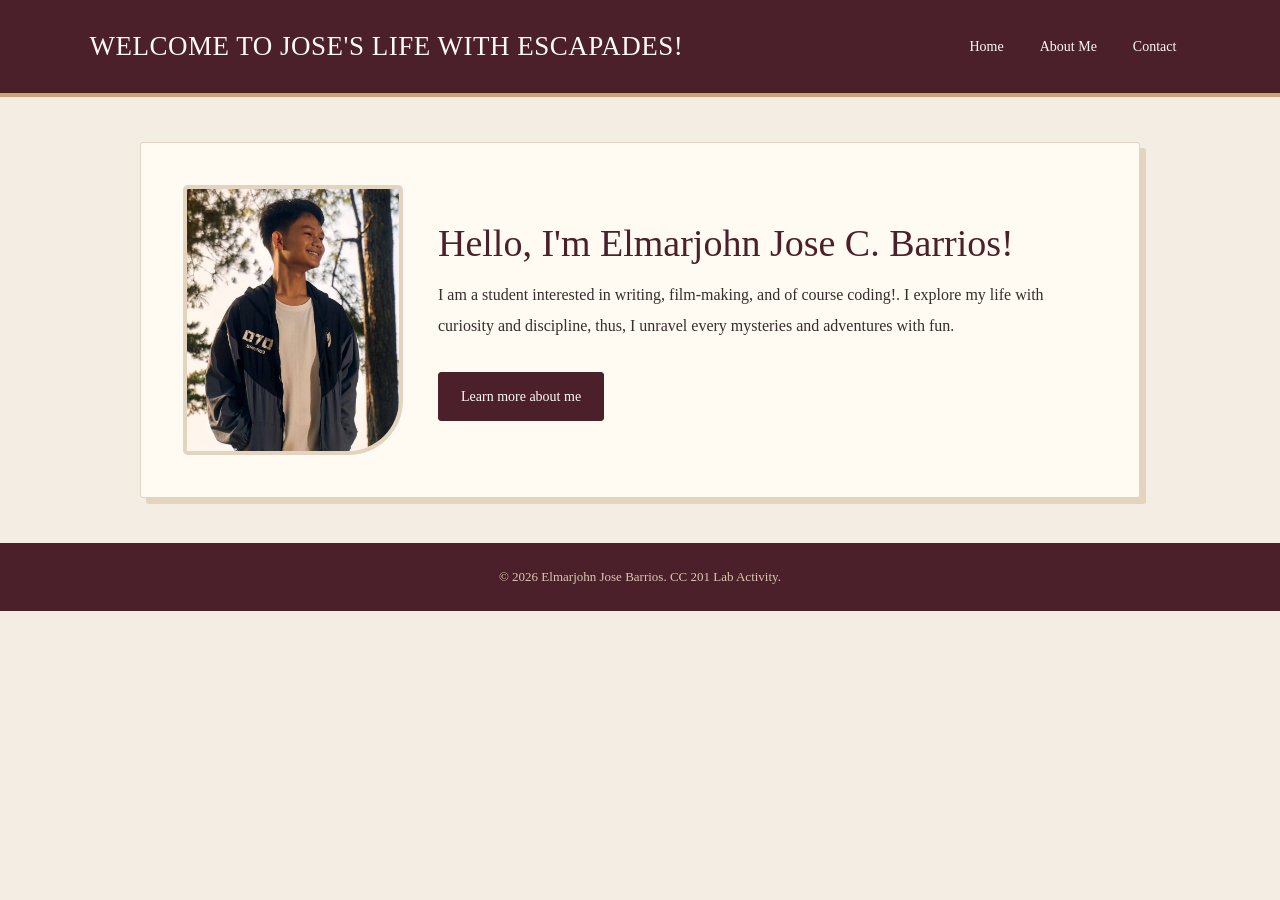
<file: index.html>
<!DOCTYPE html>
<html lang="en">
<head>
    <meta charset="UTF-8">
    <meta name="viewport" content="width=device-width, initial-scale=1.0">
    <title>EJB | Home</title>
    <link rel="stylesheet" href="css/styles.css">
    
</head>
<body>
    <header>
         <h1>WELCOME TO JOSE'S LIFE WITH ESCAPADES!</h1>
    <nav>
        <ul>
            <li><a href="index.html">Home</a></li>
            <li><a href="about.html">About Me</a></li>
            <li><a href="contact.html">Contact</a></li>
        </ul>
    </nav>
    </header>

    <main>
    <section class="intro">
        <img src="images/profile.jpg" alt="Photo of Elmarjohn Jose Barrios">
        <div>
            <h2>Hello, I'm Elmarjohn Jose C. Barrios!</h2>
            <p>I am a student interested in writing,
                film-making, and of course coding!.
                I explore my life with curiosity and discipline, thus, I unravel every mysteries and adventures with fun.</p>
            <a href="about.html" class="button">Learn more about me</a>
        </div>
    </section>
</main>
<footer>
    <p>&copy; 2026 Elmarjohn Jose Barrios. CC 201 Lab Activity.</p>
</footer>
</body>
</html>
</file>
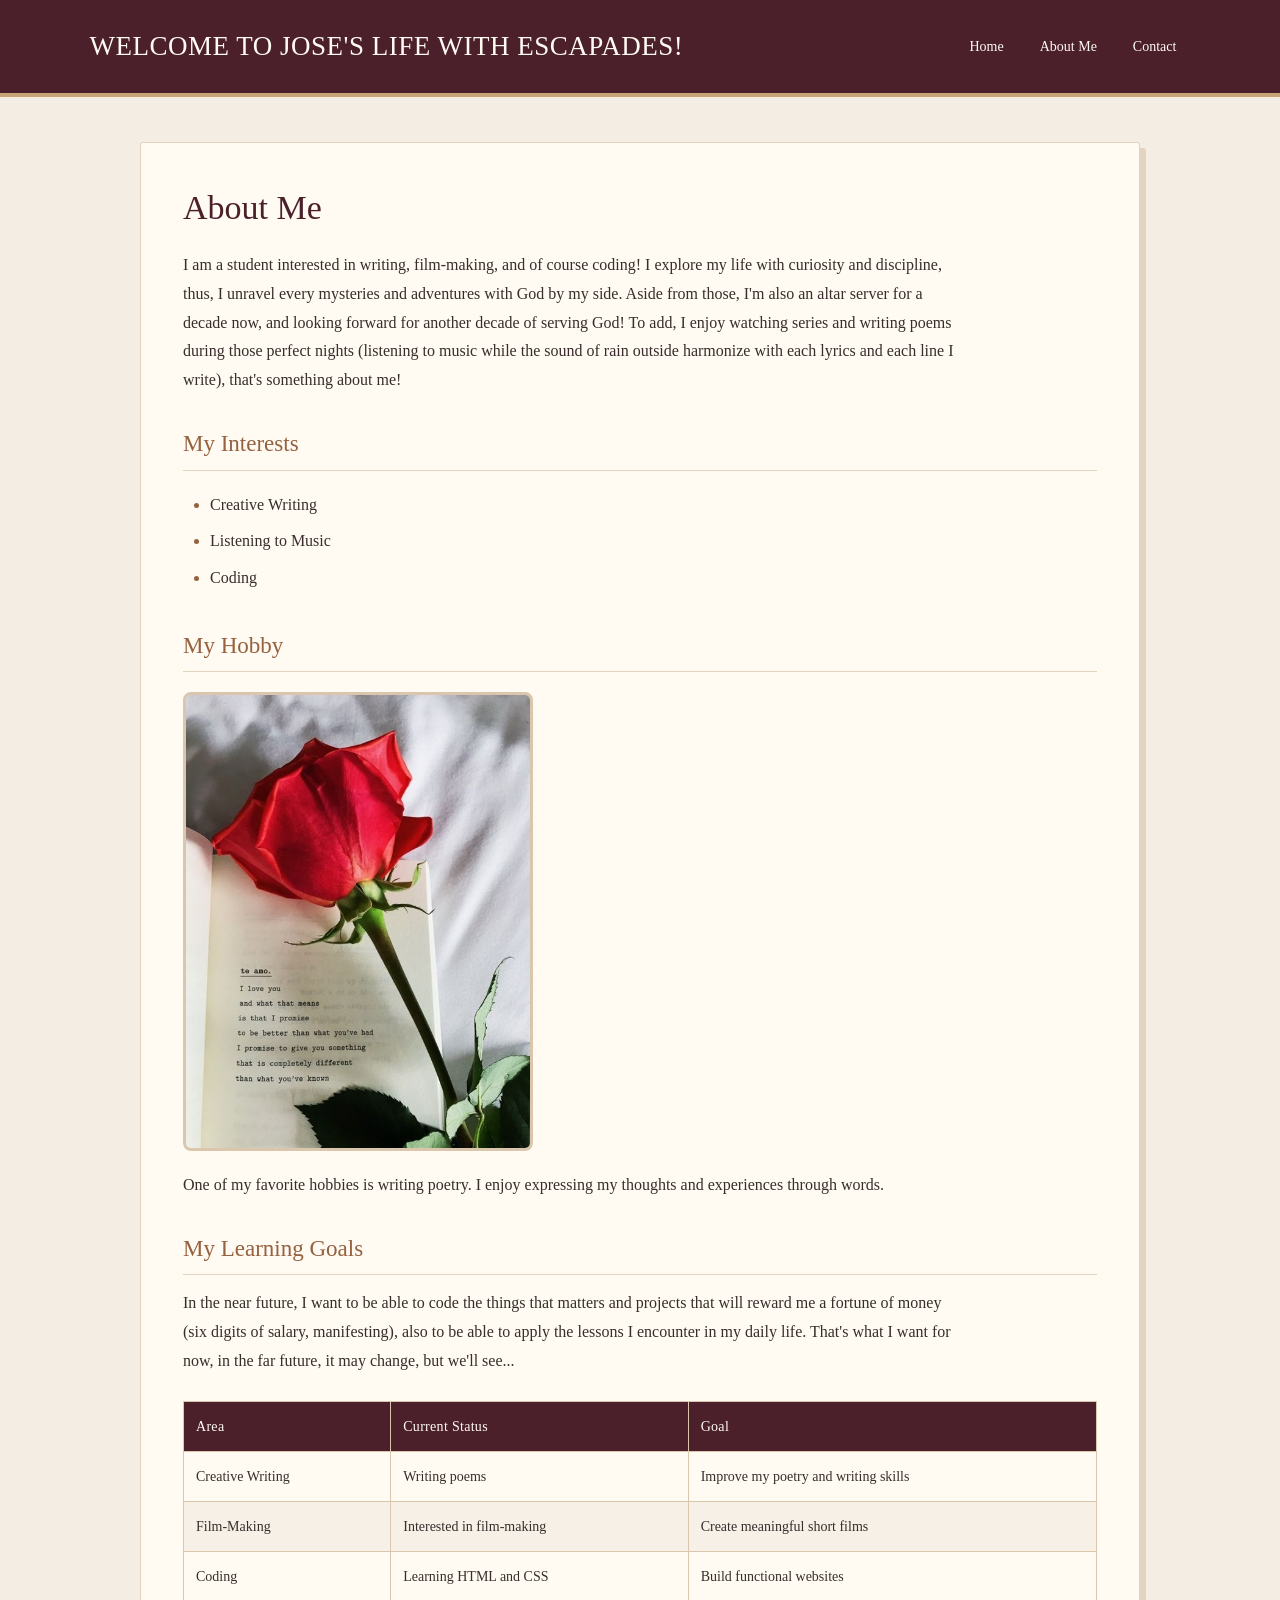
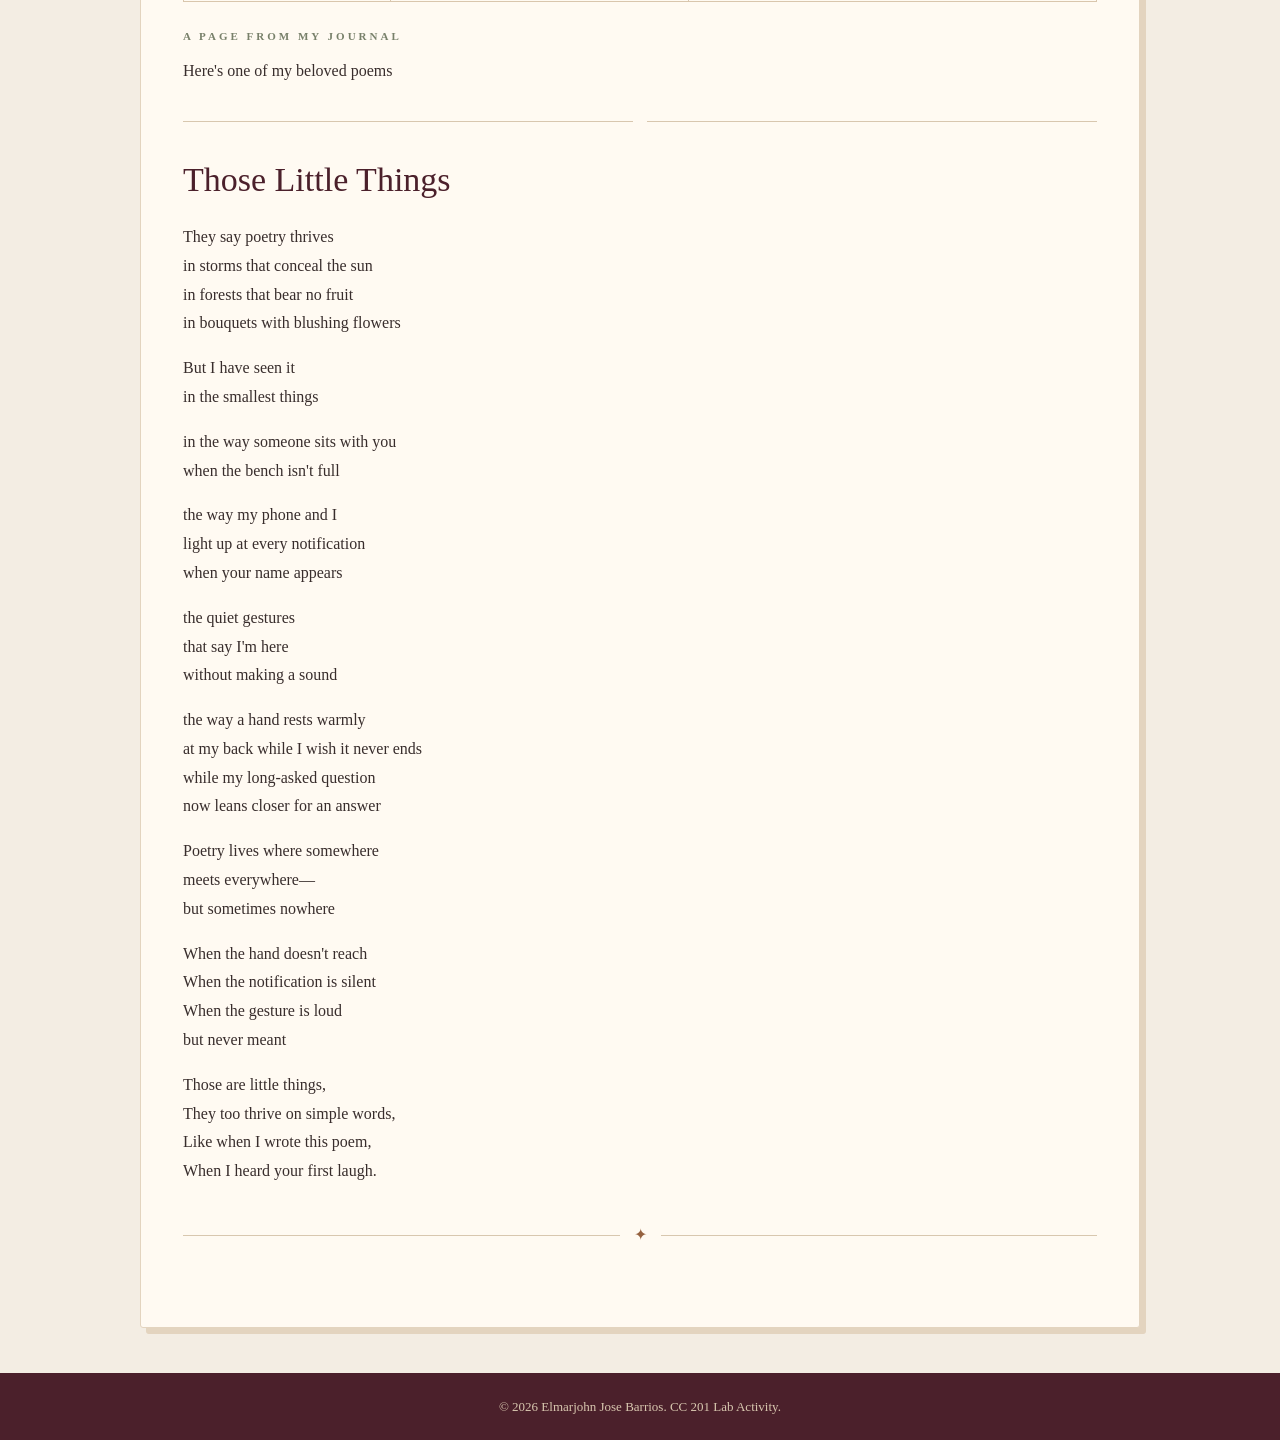
<file: about.html>
<!DOCTYPE html>
<html lang="en">
<head>
    <meta charset="UTF-8">
    <meta name="viewport" content="width=device-width, initial-scale=1.0">
    <title>Elmarjohn Jose Barrios | About Me</title>
    <link rel="stylesheet" href="css/styles.css">
</head>

<body>
    <header>
        <h1>WELCOME TO JOSE'S LIFE WITH ESCAPADES!</h1>

        <nav>
            <ul>
                <li><a href="index.html">Home</a></li>
                <li><a href="about.html">About Me</a></li>
                <li><a href="contact.html">Contact</a></li>
            </ul>
        </nav>
    </header>

    <main>
        <h2>About Me</h2>

        <p>
            I am a student interested in writing,
            film-making, and of course coding!
            I explore my life with curiosity and discipline, thus, I unravel every mysteries and adventures with God by my side. Aside from those, I'm also an altar server for a decade now, and looking forward for another decade of serving God! To add, I enjoy watching series and writing poems during those perfect nights (listening to music while the sound of rain outside harmonize with each lyrics and each line I write), that's something about me!
        </p>

        <h3>My Interests</h3>

        <ul>
            <li>Creative Writing</li>
            <li>Listening to Music</li>
            <li>Coding</li>
        </ul>

        <section>
            <h3>My Hobby</h3>

            <img
                src="images/hobby.jpg"
                alt="A notebook and pen representing my interest in creative writing"
                class="photo"
            >

            <p>
                One of my favorite hobbies is writing poetry.
                I enjoy expressing my thoughts and experiences through words.
            </p>
        </section>

        <h3>My Learning Goals</h3>

        <p>
            In the near future, I want to be able to code the things that matters and
            projects that will reward me a fortune of money (six digits of salary, manifesting),
            also to be able to apply the lessons I encounter in my daily life. That's what I want
            for now, in the far future, it may change, but we'll see...
        </p>

        <table>
            <thead>
                <tr>
                    <th>Area</th>
                    <th>Current Status</th>
                    <th>Goal</th>
                </tr>
            </thead>

            <tbody>
                <tr>
                    <td>Creative Writing</td>
                    <td>Writing poems</td>
                    <td>Improve my poetry and writing skills</td>
                </tr>

                <tr>
                    <td>Film-Making</td>
                    <td>Interested in film-making</td>
                    <td>Create meaningful short films</td>
                </tr>

                <tr>
                    <td>Coding</td>
                    <td>Learning HTML and CSS</td>
                    <td>Build functional websites</td>
                </tr>
            </tbody>
        </table>

        <section class="poetry-section">
            <p class="section-label">A PAGE FROM MY JOURNAL</p>

            <p>Here's one of my beloved poems</p>

            <div class="writer-divider"></div>

            <h2 class="poetry-title">Those Little Things</h2>

            <article class="poem">
                <p>
                    They say poetry thrives<br>
                    in storms that conceal the sun<br>
                    in forests that bear no fruit<br>
                    in bouquets with blushing flowers
                </p>

                <p>
                    But I have seen it<br>
                    in the smallest things
                </p>

                <p>
                    in the way someone sits with you<br>
                    when the bench isn't full
                </p>

                <p>
                    the way my phone and I<br>
                    light up at every notification<br>
                    when your name appears
                </p>

                <p>
                    the quiet gestures<br>
                    that say I'm here<br>
                    without making a sound
                </p>

                <p>
                    the way a hand rests warmly<br>
                    at my back while I wish it never ends<br>
                    while my long-asked question<br>
                    now leans closer for an answer
                </p>

                <p>
                    Poetry lives where somewhere<br>
                    meets everywhere—<br>
                    but sometimes nowhere
                </p>

                <p>
                    When the hand doesn't reach<br>
                    When the notification is silent<br>
                    When the gesture is loud<br>
                    but never meant
                </p>

                <p>
                    Those are little things, <br>
                    They too thrive on simple words, <br>
                    Like when I wrote this poem, <br>
                    When I heard your first laugh.
                </p>
            </article>

            <div class="writer-divider">✦</div>
        </section>
    </main>

    <footer>
        <p>&copy; 2026 Elmarjohn Jose Barrios. CC 201 Lab Activity.</p>
    </footer>
</body>
</html>
</file>
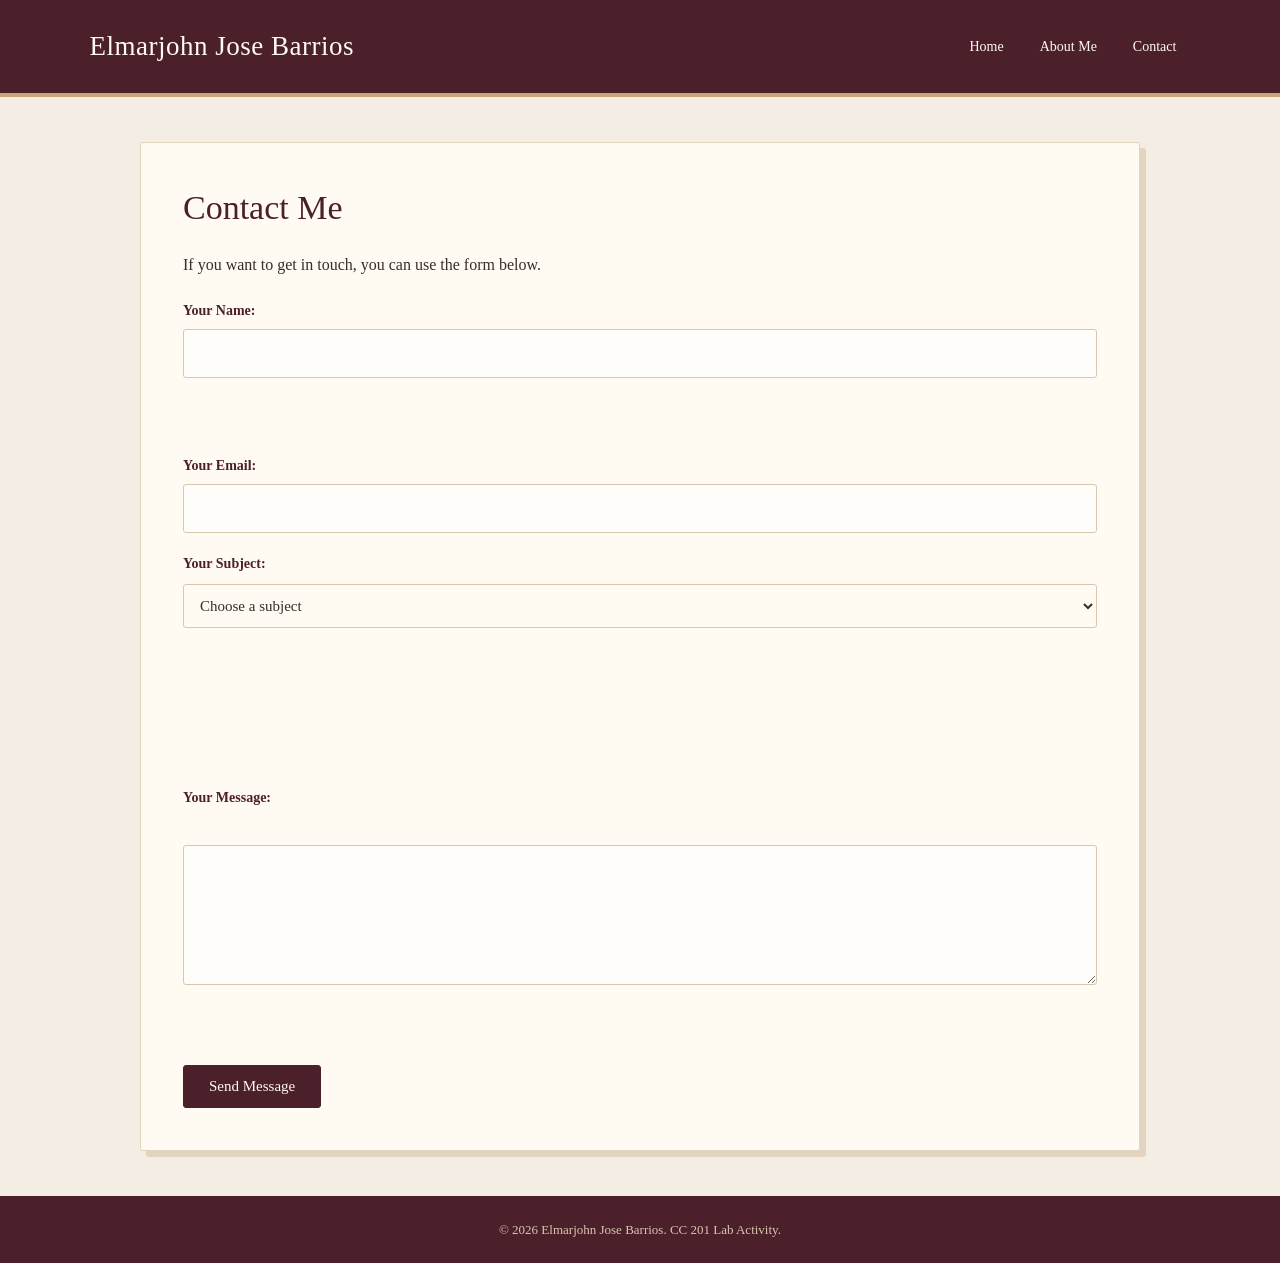
<file: contact.html>
<!DOCTYPE html>
<html lang="en">
<head>
    <meta charset="UTF-8">
    <meta name="viewport" content="width=device-width, initial-scale=1.0">
    <title>Elmarjohn Jose Barrios | Contact</title>
    <link rel="stylesheet" href="css/styles.css">
</head>
<body>
    <header>
        <h1>Elmarjohn Jose Barrios</h1>
        <nav>
            <ul>
                <li><a href="index.html">Home</a></li>
                <li><a href="about.html">About Me</a></li>
                <li><a href="contact.html">Contact</a></li>
            </ul>
        </nav>
    </header>

    <main>
        <h2>Contact Me</h2>
        <p>If you want to get in touch, you can use the form below.</p>

        <form>
            <label for="name">Your Name:</label>
            <input type="text" id="name" name="name" required>

            <br><br>

            <label for="email">Your Email:</label>
            <input type="email" id="email" name="email" required>

            <label for="subject">Your Subject:</label>
            <select id="subject" name="subject" required>
                <option value="">Choose a subject</option>
                <option value="writing">Creative Writing</option>
                <option value="coding">Coding</option>
                <option value="other">Other</option>
            </select>

            <br><br>


            <br><br>

            <label for="message">Your Message:</label>
            <br>
            <textarea id="message" name="message" rows="5" required></textarea>

            <br><br>

            <button type="submit">Send Message</button>
        </form>
    </main>

    <footer>
        <p>&copy; 2026 Elmarjohn Jose Barrios. CC 201 Lab Activity.</p>
    </footer>
</body>
</html>
</file>
<file: css/styles.css>
/* 1. GLOBAL SETTINGS */

* {
    box-sizing: border-box;
}

html {
    scroll-behavior: smooth;
}

body {
    margin: 0;
    font-family: Georgia, "Times New Roman", serif;
    background-color: #f3ede3;
    color: #382d2c;
    line-height: 1.8;
}

/* Color palette:
   Burgundy: #4b202b
   Paper:     #fffaf2
   Sage:      #78806a
   Antique:   #d8c7af
   Ink:       #382d2c
*/


/* 2. HEADER */

header {
    display: flex;
    justify-content: space-between;
    align-items: center;
    flex-wrap: wrap;
    gap: 20px;

    padding: 22px 7%;
    background-color: #4b202b;
    color: #fffaf2;
    border-bottom: 4px solid #c9a477;
}

header h1 {
    margin: 0;
    color: #fffaf2;
    font-size: 27px;
    font-weight: normal;
    letter-spacing: 0.5px;
    line-height: 1.3;
}

/* Optional subtitle under your name */

.tagline {
    margin: 5px 0 0;
    color: #d8c7af;
    font-size: 12px;
    font-style: italic;
    letter-spacing: 1px;
}


/* 3. NAVIGATION */

nav ul {
    display: flex;
    flex-wrap: wrap;
    justify-content: center;
    align-items: center;
    gap: 8px;

    margin: 0;
    padding: 0;
    list-style: none;
}

nav a {
    display: inline-block;
    padding: 8px 14px;

    color: #fffaf2;
    text-decoration: none;
    font-size: 14px;

    border-radius: 4px;
    transition: background-color 0.25s ease,
                color 0.25s ease;
}

nav a:hover {
    background-color: #78806a;
    color: #fffaf2;
}

nav a:focus-visible {
    outline: 2px solid #d8c7af;
    outline-offset: 3px;
}


/* 4. MAIN CONTENT / PAPER PAGE */

main {
    width: calc(100% - 40px);
    max-width: 1000px;

    margin: 45px auto;
    padding: 42px;

    background-color: #fffaf2;
    border: 1px solid #e3d4bf;
    border-radius: 3px;

    box-shadow: 6px 6px 0 #e3d4bf;
}

/* Comfortable reading width */

main p {
    max-width: 780px;
    margin-top: 10px;
    color: #382d2c;
}


/* 5. HEADINGS */

h2 {
    margin-top: 0;
    margin-bottom: 20px;

    color: #4b202b;
    font-size: 34px;
    font-weight: normal;
    line-height: 1.35;
}

h3 {
    margin-top: 32px;
    margin-bottom: 14px;

    color: #95613f;
    font-size: 23px;
    font-weight: normal;
    line-height: 1.5;
}

/* Small decorative line beneath section headings */

main h3 {
    padding-bottom: 8px;
    border-bottom: 1px solid #e3d4bf;
}


/* 6. HOME INTRODUCTION */

.intro {
    display: flex;
    align-items: center;
    gap: 35px;
}

.intro > div {
    flex: 1;
    min-width: 0;
}

.intro h2 {
    margin-bottom: 12px;
    color: #4b202b;
    font-size: 38px;
    line-height: 1.3;
}

.intro p {
    color: #382d2c;
    line-height: 1.9;
}

/* Profile image */

.intro img {
    display: block;
    flex-shrink: 0;

    width: 220px;
    height: 270px;
    object-fit: cover;

    border: 4px solid #e3d4bf;
    border-radius: 5px 5px 55px 5px;
}


/* 7. BUTTON LINKS */

.button {
    display: inline-block;
    margin-top: 15px;
    padding: 11px 22px;

    background-color: #4b202b;
    color: #fffaf2;

    border: 1px solid #4b202b;
    border-radius: 3px;

    font-size: 14px;
    text-decoration: none;

    transition: background-color 0.25s ease,
                color 0.25s ease,
                transform 0.25s ease;
}

.button:hover {
    background-color: #78806a;
    border-color: #78806a;
    color: #fffaf2;
    transform: translateY(-2px);
}


/* 8. LITERARY QUOTE */

.writer-note {
    margin-top: 45px;
    padding: 28px;

    background-color: #f6f0e6;
    border-left: 3px solid #c9a477;
}

.section-label {
    margin: 0;
    color: #78806a;
    font-size: 11px;
    font-weight: bold;
    letter-spacing: 3px;
}

.writer-note blockquote {
    margin: 18px 0;

    color: #4b202b;
    font-size: 25px;
    font-style: italic;
    line-height: 1.7;
}

.writer-note .quote-credit {
    margin-bottom: 0;
    color: #786d60;
    font-size: 13px;
    font-style: italic;
}


/* 9. DECORATIVE DIVIDER */

.writer-divider {
    display: flex;
    align-items: center;
    gap: 14px;

    margin: 35px 0;
    color: #95613f;
    text-align: center;
}

.writer-divider::before,
.writer-divider::after {
    content: "";
    flex: 1;
    height: 1px;
    background-color: #d8c7af;
}


/* 10. ABOUT PAGE / WRITING CORNER */

.writing-corner {
    margin: 35px 0;
    padding: 25px;

    background-color: #f6f0e6;
    border: 1px solid #e3d4bf;
}

.writing-corner h3 {
    margin-top: 0;
    padding-bottom: 10px;
    color: #4b202b;
    border-bottom: 1px solid #d8c7af;
}

.writing-corner p {
    color: #382d2c;
    line-height: 1.9;
}


/* 11. ABOUT PAGE IMAGE */

.photo {
    display: block;
    width: 100%;
    max-width: 350px;
    height: auto;

    margin: 25px 0;

    border: 4px solid #e3d4bf;
    border-radius: 4px 4px 45px 4px;
}


/* 12. LISTS */

li {
    padding: 4px 0;
}

main ul,
main ol {
    padding-left: 27px;
}

main li::marker {
    color: #95613f;
}


/* 13. TABLE */

table {
    width: 100%;
    margin-top: 22px;

    border-collapse: collapse;
    background-color: #fffaf2;

    font-size: 14px;
}

th,
td {
    padding: 13px 15px;
    border-bottom: 1px solid #e3d4bf;
    text-align: left;
}

th {
    background-color: #4b202b;
    color: #fffaf2;
    font-weight: normal;
    letter-spacing: 0.3px;
}

tr:nth-child(even) {
    background-color: #f6f0e6;
}


/* 14. CONTACT FORM */

label {
    display: block;
    margin-top: 18px;

    color: #4b202b;
    font-weight: bold;
    font-size: 14px;
}

input,
select,
textarea {
    display: block;
    width: 100%;

    margin-top: 6px;
    padding: 12px 14px;

    background-color: #fffdf9;
    color: #382d2c;

    border: 1px solid #d8c7af;
    border-radius: 3px;

    font-family: inherit;
    font-size: 15px;
    line-height: 1.5;

    transition: border-color 0.2s ease,
                box-shadow 0.2s ease;
}

textarea {
    min-height: 140px;
    resize: vertical;
}

input:focus,
select:focus,
textarea:focus {
    outline: none;
    border-color: #95613f;
    box-shadow: 0 0 0 3px #e3d4bf;
}

button {
    margin-top: 22px;
    padding: 12px 25px;

    background-color: #4b202b;
    color: #fffaf2;

    border: 1px solid #4b202b;
    border-radius: 3px;

    font-family: inherit;
    font-size: 15px;

    cursor: pointer;
    transition: background-color 0.25s ease,
                transform 0.25s ease;
}

button:hover {
    background-color: #78806a;
    border-color: #78806a;
    transform: translateY(-2px);
}

a:focus-visible,
button:focus-visible {
    outline: 2px solid #95613f;
    outline-offset: 3px;
}


/* 15. FOOTER */

footer {
    padding: 22px 15px;

    background-color: #4b202b;
    color: #d8c7af;

    text-align: center;
    font-size: 13px;
}

footer p {
    margin: 0 auto;
    line-height: 1.8;
}


/* 16. SMALL SCREENS / RESPONSIVE DESIGN */

@media (max-width: 700px) {

    header {
        flex-direction: column;
        justify-content: center;
        text-align: center;
        padding: 22px 18px;
    }

    header h1 {
        font-size: 24px;
    }

    nav ul {
        justify-content: center;
        gap: 4px;
    }

    nav a {
        padding: 8px 10px;
    }

    main {
        width: calc(100% - 28px);
        margin: 25px auto;
        padding: 25px 20px;

        box-shadow: 4px 4px 0 #e3d4bf;
    }

    h2 {
        font-size: 29px;
    }

    h3 {
        font-size: 21px;
    }

    .intro {
        flex-direction: column;
        align-items: flex-start;
        gap: 22px;
    }

    .intro img {
        width: 180px;
        height: 220px;
    }

    .intro h2 {
        font-size: 31px;
    }

    .writer-note {
        padding: 20px;
    }

    .writer-note blockquote {
        font-size: 21px;
    }

    .writing-corner {
        padding: 18px;
    }

    table {
        font-size: 12px;
    }

    th,
    td {
        padding: 9px 7px;
        overflow-wrap: anywhere;
    }
}


/* 17. EXTRA SMALL SCREENS */

@media (max-width: 400px) {

    header h1 {
        font-size: 21px;
    }

    nav a {
        padding: 7px 8px;
        font-size: 12px;
    }

    main {
        padding: 20px 15px;
    }

    .intro h2 {
        font-size: 27px;
    }

    .writer-note blockquote {
        font-size: 19px;
    }
}
```css
/* Box model */
* {
    box-sizing: border-box;
}

/* Hobby image */
.photo {
    display: block;
    width: 100%;
    max-width: 350px;
    height: auto;
    margin: 20px 0;
    border: 3px solid #d9c6ad;
    border-radius: 8px;
}

/* Learning goals table */
table {
    width: 100%;
    border-collapse: collapse;
    margin: 25px 0;
}

th,
td {
    padding: 12px;
    border: 1px solid #d9c6ad;
    text-align: left;
}

th {
    background-color: #4b202b;
    color: #fffaf2;
}

/* Subject dropdown */
form select {
    display: block;
    width: 100%;
    padding: 12px;
    margin: 8px 0 24px;
    border: 1px solid #d9c6ad;
    background-color: #fffaf2;
    color: #382d2c;
}

/* Hover effects */
nav a,
button,
.button {
    transition: color 0.3s ease,
                background-color 0.3s ease;
}

nav a:hover {
    color: #d6b98c;
}

button:hover,
.button:hover {
    background-color: #78806a;
}

/* Responsive layout */
@media (max-width: 600px) {
    main {
        width: 95%;
        padding: 20px;
    }

    nav ul {
        flex-wrap: wrap;
        gap: 15px;
    }

    table {
        font-size: 14px;
    }

    th,
    td {
        padding: 8px;
    }
}
</file>
